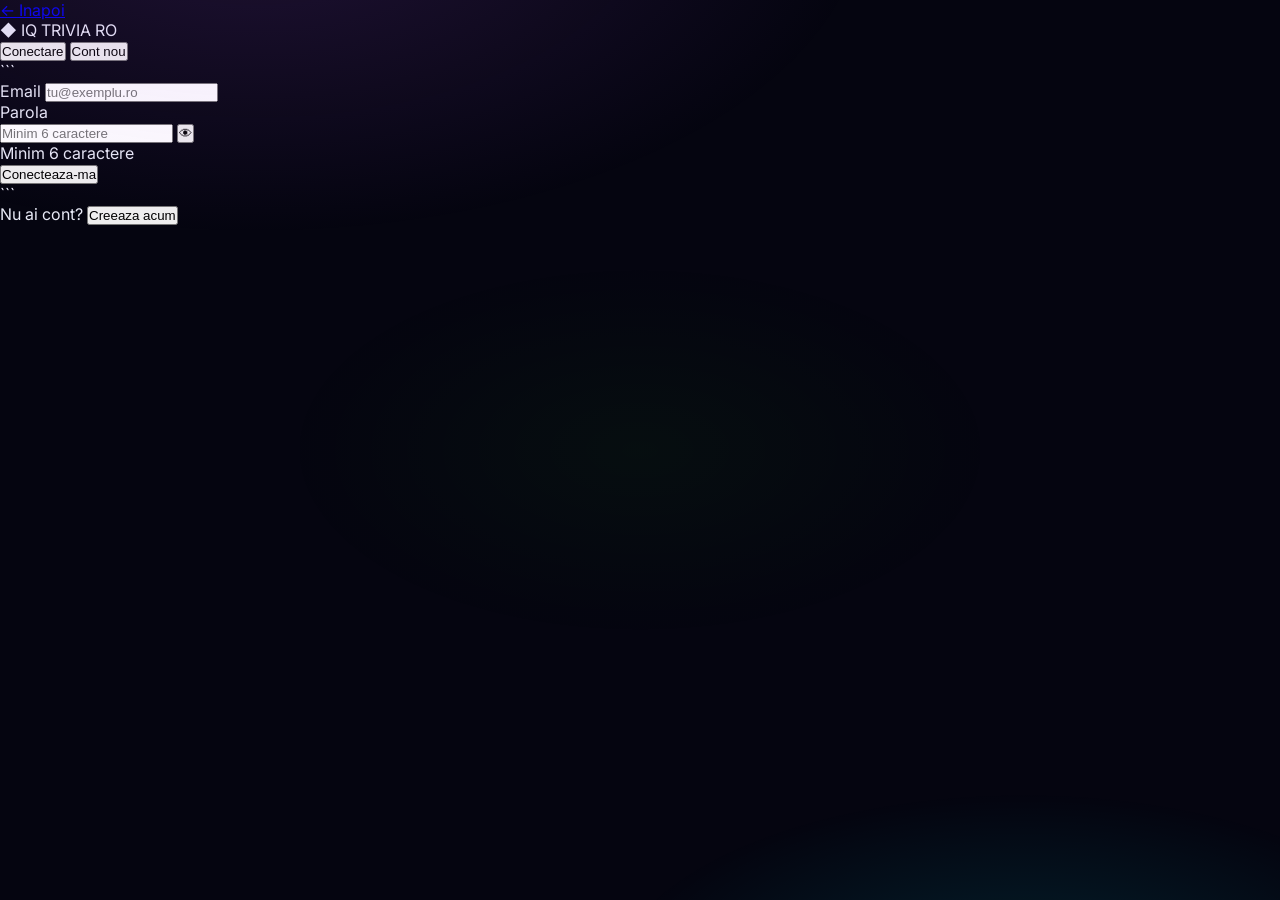
<file: auth.html>
<!DOCTYPE html>

<html lang="ro">
<head>
<meta charset="UTF-8">
<meta name="viewport" content="width=device-width, initial-scale=1, maximum-scale=1, user-scalable=no, viewport-fit=cover">
<meta name="theme-color" content="#0A0A10">
<title>Autentificare - IQ Trivia RO</title>
<link rel="preconnect" href="https://fonts.googleapis.com">
<link rel="preconnect" href="https://fonts.gstatic.com" crossorigin>
<link href="https://fonts.googleapis.com/css2?family=Playfair+Display:wght@800;900&family=Inter:wght@400;500;600;700&display=swap" rel="stylesheet">
<link rel="stylesheet" href="style.css">
</head>
<body>
<main class="auth-page">
  <div class="bg-grid" aria-hidden="true"></div>
  <div class="bg-orb bg-orb-1" aria-hidden="true"></div>
  <div class="bg-orb bg-orb-2" aria-hidden="true"></div>

  <header class="auth-header">
    <a href="index.html" class="back-link" aria-label="Inapoi la pagina principala">
      <span class="back-arrow">&larr;</span>
      <span>Inapoi</span>
    </a>
    <div class="auth-brand">
      <span class="crown-mini" aria-hidden="true">&#9670;</span>
      <span class="brand-mini">IQ TRIVIA <span class="accent">RO</span></span>
    </div>
  </header>

  <section class="auth-card">
    <div class="auth-tabs" role="tablist">
      <button class="tab active" id="tabLogin" role="tab" aria-selected="true" data-tab="login" type="button">
        Conectare
      </button>
      <button class="tab" id="tabRegister" role="tab" aria-selected="false" data-tab="register" type="button">
        Cont nou
      </button>
      <span class="tab-indicator" aria-hidden="true"></span>
    </div>

```
<form class="auth-form" id="authForm" novalidate>
  <div class="field">
    <label for="email">Email</label>
    <input type="email" id="email" name="email" autocomplete="email"
           inputmode="email" placeholder="tu@exemplu.ro" required>
  </div>

  <div class="field">
    <label for="password">Parola</label>
    <div class="input-wrap">
      <input type="password" id="password" name="password"
             autocomplete="current-password" placeholder="Minim 6 caractere"
             minlength="6" required>
      <button type="button" class="toggle-pass" id="togglePass"
              aria-label="Arata parola">&#128065;</button>
    </div>
    <p class="hint" id="passHint">Minim 6 caractere</p>
  </div>

  <button type="submit" class="btn-primary btn-submit" id="btnSubmit">
    <span class="btn-text">Conecteaza-ma</span>
    <span class="btn-loader" aria-hidden="true"></span>
  </button>

  <div class="form-msg" id="formMsg" role="status" aria-live="polite"></div>
</form>
```

  </section>

  <footer class="auth-foot">
    <p id="switchText">Nu ai cont? <button type="button" class="link-switch" id="switchBtn">Creeaza acum</button></p>
  </footer>
</main>

<script type="module" src="auth.js"></script>

</body>
</html>
</file>
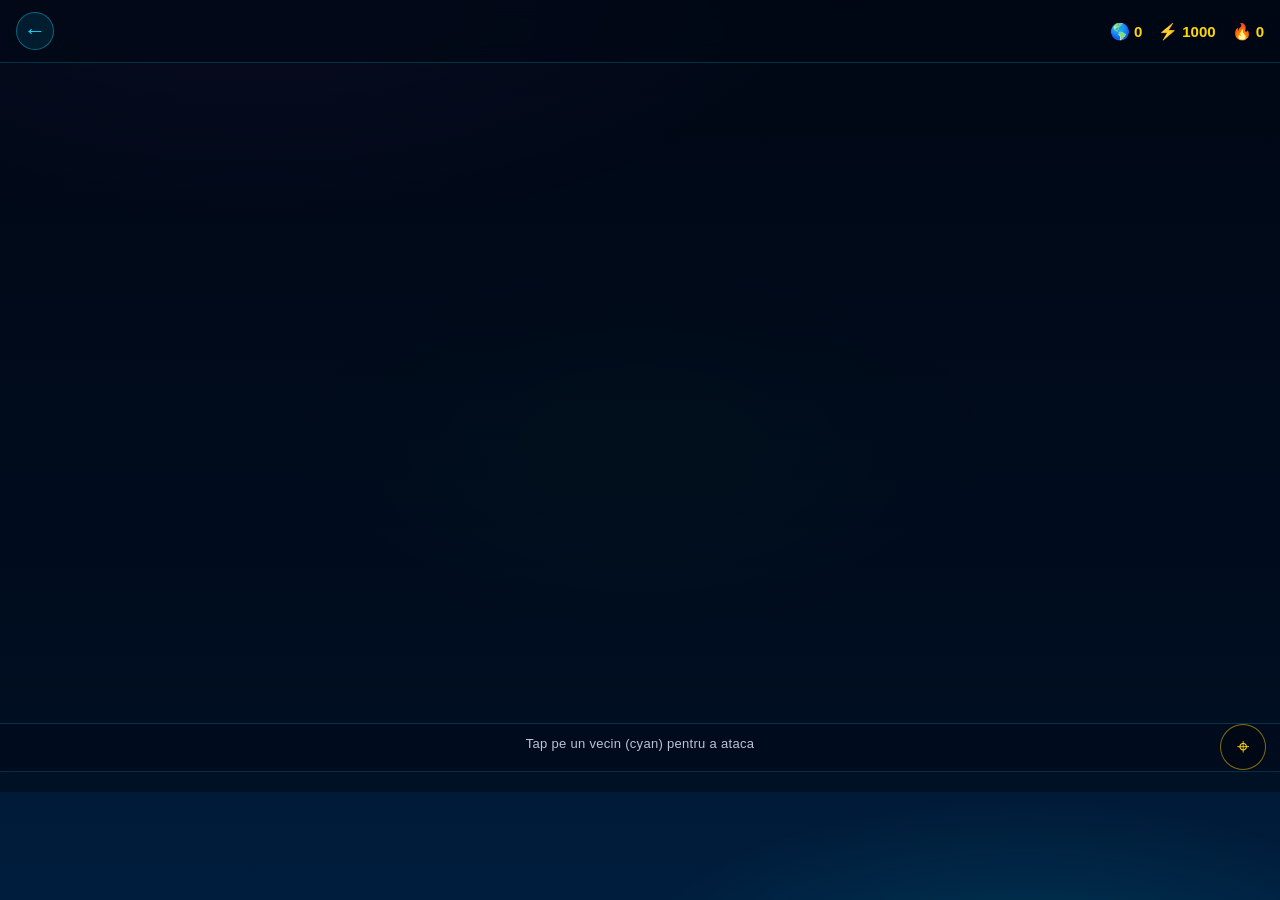
<file: game.html>
<!DOCTYPE html>

<html lang="ro">
<head>
<meta charset="UTF-8">
<meta name="viewport" content="width=device-width, initial-scale=1, maximum-scale=1, user-scalable=no, viewport-fit=cover">
<meta name="theme-color" content="#0A0A10">
<title>Joc - IQ Trivia RO</title>
<link rel="preconnect" href="https://fonts.googleapis.com">
<link rel="preconnect" href="https://fonts.gstatic.com" crossorigin>
<link href="https://fonts.googleapis.com/css2?family=Playfair+Display:wght@800;900&family=Inter:wght@400;500;600;700&display=swap" rel="stylesheet">
<link rel="stylesheet" href="style.css">
<link rel="stylesheet" href="map.css">
<link rel="stylesheet" href="game.css">
</head>
<body class="game-page">

<header class="game-header">
  <button class="header-btn" id="back-btn" type="button" aria-label="Inapoi la moduri">
    <span aria-hidden="true">&larr;</span>
  </button>

  <div class="header-stats">
    <div class="stat" aria-label="Tari cucerite">
      <span class="stat-icon" aria-hidden="true">&#127758;</span>
      <span id="stat-conquered">0</span>
    </div>
    <div class="stat" aria-label="ELO rating">
      <span class="stat-icon" aria-hidden="true">&#9889;</span>
      <span id="stat-elo">1000</span>
    </div>
    <div class="stat" aria-label="Streak">
      <span class="stat-icon" aria-hidden="true">&#128293;</span>
      <span id="stat-streak">0</span>
    </div>
  </div>
</header>

<main id="map-container" class="map-wrap" aria-label="Harta Europei"></main>

<button class="zoom-reset-btn" id="reset-btn" type="button" aria-label="Reset zoom">⌖</button>

<div class="info-panel" id="info-panel">Tap pe un vecin (cyan) pentru a ataca</div>

<aside class="islands-panel" id="islands-panel" aria-label="Insule"></aside>

<!-- ===== ECRAN INTREBARE ===== -->

<section class="question-screen hidden" id="question-screen" aria-modal="true" role="dialog">
  <header class="q-header">
    <button class="header-btn" id="q-close-btn" type="button" aria-label="Renunta">
      <span aria-hidden="true">&times;</span>
    </button>

```
<div class="q-progress">
  <span id="q-current">1</span>
  <span>/3</span>
  <span class="q-target" id="q-target">--</span>
</div>

<div class="q-timer-wrap">
  <svg class="q-timer-ring" viewBox="0 0 36 36" aria-hidden="true">
    <circle class="q-timer-bg" cx="18" cy="18" r="15.9155"/>
    <circle class="q-timer-fg" id="q-timer-fg" cx="18" cy="18" r="15.9155"
            stroke-dasharray="100, 100" stroke-dashoffset="0"/>
  </svg>
  <span class="q-timer-text" id="q-timer-text">45</span>
</div>
```

  </header>

  <div class="q-body">
    <p class="q-category" id="q-category">General</p>
    <h2 class="q-question" id="q-question">Se incarca...</h2>

```
<div class="q-options">
  <button class="q-option" id="q-opt-a" type="button">
    <span class="q-letter">A</span>
    <span class="q-text" id="q-text-a">--</span>
  </button>
  <button class="q-option" id="q-opt-b" type="button">
    <span class="q-letter">B</span>
    <span class="q-text" id="q-text-b">--</span>
  </button>
  <button class="q-option" id="q-opt-c" type="button">
    <span class="q-letter">C</span>
    <span class="q-text" id="q-text-c">--</span>
  </button>
</div>

<div class="q-feedback hidden" id="q-feedback">
  <span class="q-feedback-icon" id="q-feedback-icon"></span>
  <span class="q-feedback-text" id="q-feedback-text"></span>
</div>

<div class="q-score-bar" aria-label="Scor intrebari curente">
  <span class="q-score-dot" id="q-dot-1"></span>
  <span class="q-score-dot" id="q-dot-2"></span>
  <span class="q-score-dot" id="q-dot-3"></span>
</div>
```

  </div>
</section>

<!-- ===== VICTORIE ===== -->

<section class="overlay-screen hidden" id="victory-screen" aria-modal="true" role="dialog">
  <div class="overlay-card overlay-card--victory">
    <div class="overlay-icon" aria-hidden="true">&#127881;</div>
    <h2 class="overlay-title">Victorie!</h2>
    <p class="overlay-subtitle" id="victory-country">--</p>
    <p class="overlay-detail" id="victory-elo">+50 ELO</p>
    <button class="overlay-btn" id="victory-continue" type="button">Continua cucerirea</button>
  </div>
</section>

<!-- ===== INFRANGERE ===== -->

<section class="overlay-screen hidden" id="defeat-screen" aria-modal="true" role="dialog">
  <div class="overlay-card overlay-card--defeat">
    <div class="overlay-icon" aria-hidden="true">&#128557;</div>
    <h2 class="overlay-title">Infrangere</h2>
    <p class="overlay-detail" id="defeat-message">--</p>
    <button class="overlay-btn" id="defeat-retreat" type="button">Retragere</button>
  </div>
</section>

<!-- ===== TRIUMF FINAL ===== -->

<section class="overlay-screen hidden" id="all-conquered-screen" aria-modal="true" role="dialog">
  <div class="overlay-card overlay-card--triumph">
    <div class="overlay-icon" aria-hidden="true">&#128081;</div>
    <h2 class="overlay-title">Europa cucerita!</h2>
    <p class="overlay-detail" id="triumph-elo">--</p>
    <button class="overlay-btn" id="triumph-leaderboard" type="button">Vezi clasament</button>
  </div>
</section>

<script type="module" src="game-logic.js"></script>

</body>
</html>
</file>
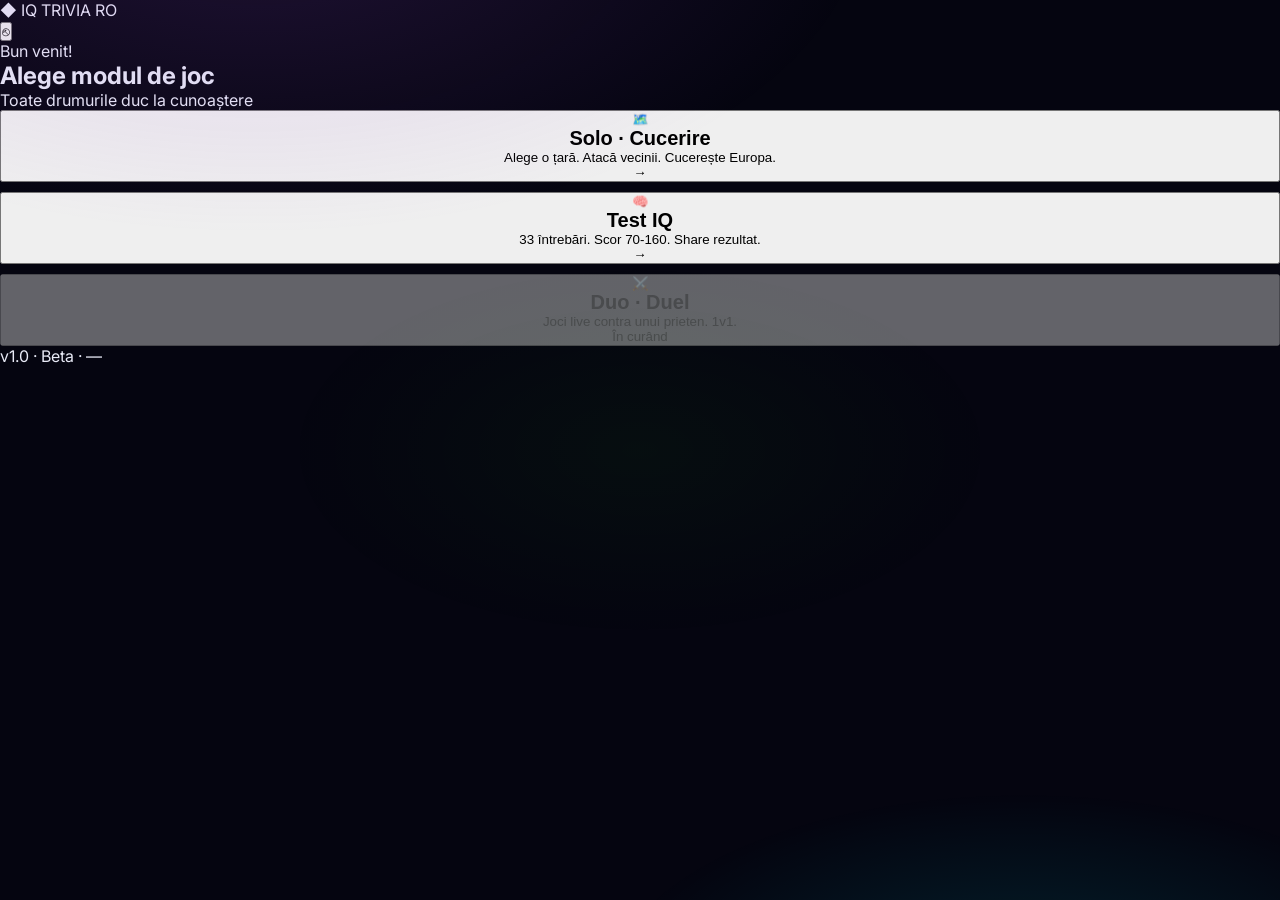
<file: modes.html>
<!DOCTYPE html>
<html lang="ro">
<head>
<meta charset="UTF-8">
<meta name="viewport" content="width=device-width, initial-scale=1, maximum-scale=1, user-scalable=no, viewport-fit=cover">
<meta name="theme-color" content="#0A0A10">
<title>Alege modul · IQ Trivia RO</title>
<link rel="preconnect" href="https://fonts.googleapis.com">
<link rel="preconnect" href="https://fonts.gstatic.com" crossorigin>
<link href="https://fonts.googleapis.com/css2?family=Playfair+Display:wght@800;900&family=Inter:wght@400;500;600;700&display=swap" rel="stylesheet">
<link rel="stylesheet" href="style.css">
</head>
<body>
<main class="modes-page">
  <div class="bg-grid" aria-hidden="true"></div>
  <div class="bg-orb bg-orb-1" aria-hidden="true"></div>
  <div class="bg-orb bg-orb-2" aria-hidden="true"></div>

  <header class="modes-header">
    <div class="auth-brand">
      <span class="crown-mini" aria-hidden="true">◆</span>
      <span class="brand-mini">IQ TRIVIA <span class="accent">RO</span></span>
    </div>
    <button class="icon-btn" id="btnLogout" type="button" aria-label="Ieșire">
      <span aria-hidden="true">⎋</span>
    </button>
  </header>

  <section class="modes-hero">
    <p class="user-hello" id="userHello">Bun venit!</p>
    <h1 class="modes-title">Alege modul de joc</h1>
    <p class="modes-sub">Toate drumurile duc la cunoaștere</p>
  </section>

  <section class="modes-grid">
    <button class="mode-card mode-solo" data-mode="solo" type="button">
      <div class="mode-icon">🗺️</div>
      <div class="mode-info">
        <h2>Solo · Cucerire</h2>
        <p>Alege o țară. Atacă vecinii. Cucerește Europa.</p>
      </div>
      <span class="mode-arrow">→</span>
    </button>

    <button class="mode-card mode-iq" data-mode="iq" type="button">
      <div class="mode-icon">🧠</div>
      <div class="mode-info">
        <h2>Test IQ</h2>
        <p>33 întrebări. Scor 70-160. Share rezultat.</p>
      </div>
      <span class="mode-arrow">→</span>
    </button>

    <button class="mode-card mode-duo is-soon" data-mode="duo" type="button" disabled>
      <div class="mode-icon">⚔️</div>
      <div class="mode-info">
        <h2>Duo · Duel</h2>
        <p>Joci live contra unui prieten. 1v1.</p>
      </div>
      <span class="mode-badge">În curând</span>
    </button>
  </section>

  <footer class="modes-foot">v1.0 · Beta · <span id="userEmail">—</span></footer>
</main>

<script type="module" src="modes.js"></script>
</body>
</html>
</file>
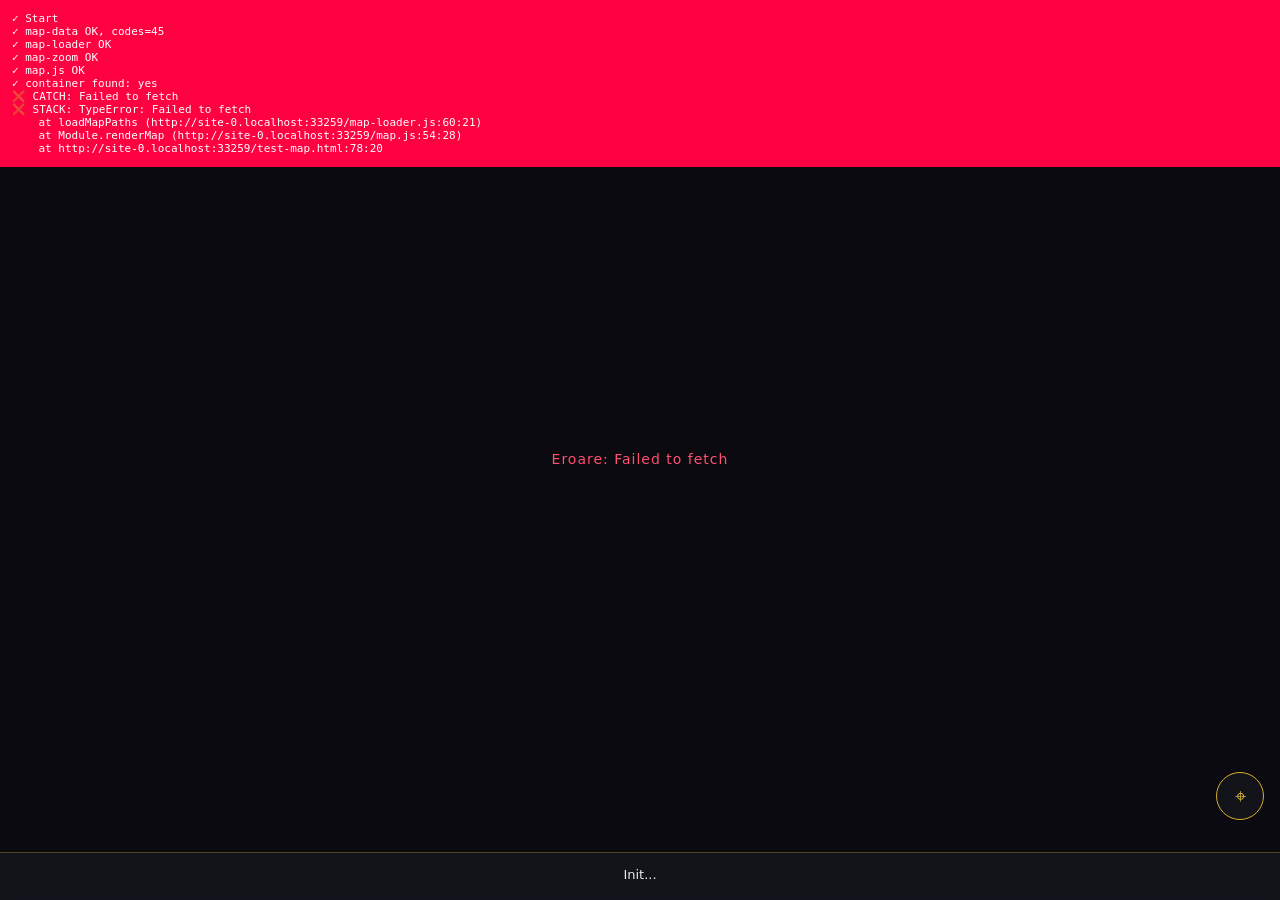
<file: test-map.html>
<!DOCTYPE html>
<html lang="ro">
<head>
  <meta charset="UTF-8">
  <meta name="viewport" content="width=device-width, initial-scale=1.0, viewport-fit=cover, user-scalable=no">
  <title>Test Hartă DEBUG 2</title>
  <link rel="stylesheet" href="map.css">
  <style>
    #dbg {
      position: fixed; top: 0; left: 0; right: 0;
      background: #ff0040; color: white; padding: 12px;
      font-family: monospace; font-size: 11px;
      z-index: 9999; max-height: 60vh; overflow-y: auto;
      white-space: pre-wrap; word-break: break-all;
      display: none;
    }
    #dbg.show { display: block; }
  </style>
</head>
<body class="test-page">
  
  <div id="dbg"></div>
  
  <header class="test-header">
    <h1>Test Hartă DEBUG 2</h1>
    <div class="legend">
      <span class="dot dot--idle"></span> liber
      <span class="dot dot--neighbor"></span> vecin
      <span class="dot dot--base"></span> bază
      <span class="dot dot--conquered"></span> cucerit
    </div>
  </header>
  
  <main id="map-container" class="map-wrap"></main>
  
  <button id="reset-btn" class="zoom-reset-btn">⌖</button>
  
  <div id="info-panel" class="info-panel">Init...</div>
  
  <script>
    const dbg = document.getElementById('dbg');
    function err(m) {
      dbg.classList.add('show');
      dbg.textContent += '❌ ' + m + '\n';
    }
    function ok(m) {
      dbg.classList.add('show');
      dbg.textContent += '✓ ' + m + '\n';
    }
    window.addEventListener('error', e => err('ERR: ' + e.message + ' @' + e.filename + ':' + e.lineno));
    window.addEventListener('unhandledrejection', e => err('PROMISE: ' + (e.reason?.message || e.reason)));
  </script>
  
  <script type="module">
    const dbg = document.getElementById('dbg');
    function ok(m) { dbg.classList.add('show'); dbg.textContent += '✓ ' + m + '\n'; }
    function err(m) { dbg.classList.add('show'); dbg.textContent += '❌ ' + m + '\n'; }
    
    try {
      ok('Start');
      const dataMod = await import('./map-data.js');
      ok('map-data OK, codes=' + dataMod.COUNTRY_CODES.length);
      
      const loaderMod = await import('./map-loader.js');
      ok('map-loader OK');
      
      const zoomMod = await import('./map-zoom.js');
      ok('map-zoom OK');
      
      const mapMod = await import('./map.js');
      ok('map.js OK');
      
      const container = document.getElementById('map-container');
      ok('container found: ' + (container ? 'yes' : 'NO'));
      
      const info = document.getElementById('info-panel');
      
      await mapMod.renderMap(container, (code, state) => {
        info.textContent = `${dataMod.getCountryName(code)} (${code}) — ${state}`;
        if (state === mapMod.COUNTRY_STATES.NEIGHBOR) mapMod.markConquered(code);
      });
      ok('renderMap done');
      
      const svg = container.querySelector('svg');
      ok('SVG in DOM: ' + (svg ? 'yes' : 'NO'));
      if (svg) {
        ok('SVG paths count: ' + svg.querySelectorAll('path').length);
        ok('SVG size: ' + svg.clientWidth + 'x' + svg.clientHeight);
      }
      
      mapMod.setBase('RO');
      ok('setBase RO done');
      
      document.getElementById('reset-btn').addEventListener('click', () => {
        mapMod.resetView();
        setTimeout(() => mapMod.setBase('RO'), 100);
      });
      
      setTimeout(() => dbg.classList.remove('show'), 4000);
    } catch (e) {
      err('CATCH: ' + e.message);
      err('STACK: ' + (e.stack || 'none').substring(0, 500));
    }
  </script>
  
</body>
</html>
</file>
<file: style.css>
/* ============================================================
   TRIVIA-IQ v2.0 — TECH-NOIR GLASSMORPHISM
   Mobile-First 9:16
   ============================================================ */

/* ── TOKENS ──────────────────────────────────────────────── */
:root {
  --c-bg:       #050510;
  --c-surface:  rgba(255,255,255,0.04);
  --c-glass:    rgba(255,255,255,0.07);
  --c-border:   rgba(255,255,255,0.10);
  --c-neon:     #00f5ff;
  --c-neon2:    #9d4edd;
  --c-neon3:    #39ff14;
  --c-danger:   #ff0055;
  --c-warn:     #ff9800;
  --c-text:     #e8eaf6;
  --c-muted:    rgba(232,234,246,0.45);
  --r-card:     20px;
  --r-btn:      14px;
  --blur:       blur(18px);
  --shadow:     0 8px 32px rgba(0,245,255,0.08);
  --glow:       0 0 20px rgba(0,245,255,0.25);
  --font:       'Inter', -apple-system, sans-serif;
}

/* ── RESET ───────────────────────────────────────────────── */
*, *::before, *::after { box-sizing: border-box; margin: 0; padding: 0; }

html, body {
  height: 100%; width: 100%;
  overflow: hidden;
  font-family: var(--font);
  background: var(--c-bg);
  color: var(--c-text);
  -webkit-tap-highlight-color: transparent;
}

/* ── BACKGROUND GRADIENT ─────────────────────────────────── */
body::before {
  content: '';
  position: fixed; inset: 0; z-index: 0;
  background:
    radial-gradient(ellipse 80% 60% at 20% -10%, rgba(157,78,221,0.18) 0%, transparent 60%),
    radial-gradient(ellipse 60% 40% at 80% 110%, rgba(0,245,255,0.12) 0%, transparent 55%),
    radial-gradient(ellipse 40% 30% at 50% 50%, rgba(57,255,20,0.04) 0%, transparent 70%);
  pointer-events: none;
}

/* ── SCREENS ─────────────────────────────────────────────── */
.screen {
  position: fixed; inset: 0; z-index: 1;
  display: flex; flex-direction: column;
  overflow-y: auto; overflow-x: hidden;
  padding: env(safe-area-inset-top,16px) 16px env(safe-area-inset-bottom,16px);
  opacity: 0; transform: translateY(12px);
  transition: opacity .28s ease, transform .28s ease;
  pointer-events: none;
}
.screen--hidden { display: none !important; }
.screen--active { opacity: 1; transform: translateY(0); pointer-events: all; }

/* ── GLASS CARD ──────────────────────────────────────────── */
.card {
  background: var(--c-glass);
  border: 1px solid var(--c-border);
  border-radius: var(--r-card);
  backdrop-filter: var(--blur);
  -webkit-backdrop-filter: var(--blur);
  padding: 20px;
  box-shadow: var(--shadow);
}

/* ── BUTTONS ─────────────────────────────────────────────── */
.btn {
  display: flex; align-items: center; justify-content: center; gap: 8px;
  width: 100%; padding: 16px;
  border: none; border-radius: var(--r-btn);
  font-size: 15px; font-weight: 700; letter-spacing: .5px;
  cursor: pointer; user-select: none;
  transition: transform .12s, box-shadow .12s, opacity .12s;
  -webkit-font-smoothing: antialiased;
}
.btn:active { transform: scale(0.96); }
.btn:disabled { opacity: .4; pointer-events: none; }

.btn--primary {
  background: linear-gradient(135deg, var(--c-neon2), var(--c-neon));
  color: #0a0a1a; box-shadow: 0 4px 20px rgba(0,245,255,0.30);
}
.btn--secondary {
  background: var(--c-glass); border: 1px solid var(--c-border); color: var(--c-text);
}
.btn--danger {
  background: linear-gradient(135deg, #ff0055, #9d4edd); color: #fff;
}
.btn--ghost {
  background: transparent; color: var(--c-muted); font-size: 13px;
}

/* ── INPUTS ──────────────────────────────────────────────── */
.input {
  width: 100%; padding: 14px 16px;
  background: rgba(255,255,255,0.05);
  border: 1px solid var(--c-border);
  border-radius: 12px;
  color: var(--c-text); font-size: 15px; font-family: var(--font);
  outline: none; transition: border-color .2s;
}
.input:focus { border-color: var(--c-neon); }
.input::placeholder { color: var(--c-muted); }

/* ── AUTH SCREEN ─────────────────────────────────────────── */
#screen-auth {
  justify-content: center;
  gap: 12px;
}
.auth-logo {
  text-align: center; margin-bottom: 8px;
}
.auth-logo h1 {
  font-size: 36px; font-weight: 900; letter-spacing: -1px;
  background: linear-gradient(135deg, var(--c-neon), var(--c-neon2));
  -webkit-background-clip: text; -webkit-text-fill-color: transparent;
}
.auth-logo p { color: var(--c-muted); font-size: 13px; margin-top: 4px; }
.auth-divider {
  text-align: center; color: var(--c-muted); font-size: 12px;
  margin: 4px 0; position: relative;
}

/* ── HOME SCREEN ─────────────────────────────────────────── */
#screen-home { gap: 14px; padding-top: 24px; }

.home-header {
  display: flex; align-items: center; gap: 14px;
}
.home-avatar {
  width: 52px; height: 52px; border-radius: 50%;
  display: flex; align-items: center; justify-content: center;
  font-size: 22px; font-weight: 900; color: #0a0a1a;
  flex-shrink: 0;
}
.home-info h2 { font-size: 18px; font-weight: 800; }
.home-info p  { font-size: 13px; color: var(--c-muted); margin-top: 2px; }

.rating-block {
  text-align: center; padding: 16px 20px;
}
.rating-num {
  font-size: 56px; font-weight: 900; line-height: 1;
  background: linear-gradient(135deg, var(--c-neon), var(--c-neon2));
  -webkit-background-clip: text; -webkit-text-fill-color: transparent;
  filter: drop-shadow(0 0 12px rgba(0,245,255,0.4));
}
.rating-label { font-size: 12px; color: var(--c-muted); margin-top: 4px; }
.level-bar-wrap { margin-top: 12px; position: relative; }
.level-bar-track {
  height: 6px; border-radius: 3px;
  background: rgba(255,255,255,0.08);
  overflow: hidden;
}
.level-bar-fill {
  height: 100%; border-radius: 3px;
  background: linear-gradient(90deg, var(--c-neon2), var(--c-neon));
  transition: width .6s cubic-bezier(.34,1.56,.64,1);
  box-shadow: 0 0 8px rgba(0,245,255,0.5);
}
.level-labels {
  display: flex; justify-content: space-between;
  font-size: 11px; color: var(--c-muted); margin-top: 4px;
}

.stats-row {
  display: grid; grid-template-columns: 1fr 1fr;
  gap: 10px;
}
.stat-box {
  background: var(--c-surface);
  border: 1px solid var(--c-border);
  border-radius: 14px; padding: 14px 12px;
  text-align: center;
}
.stat-box .stat-val { font-size: 28px; font-weight: 900; color: var(--c-neon); }
.stat-box .stat-label { font-size: 11px; color: var(--c-muted); margin-top: 2px; }

.modes-grid { display: flex; flex-direction: column; gap: 10px; }

.mode-btn {
  display: flex; align-items: center; gap: 14px;
  padding: 18px 20px;
  background: var(--c-glass);
  border: 1px solid var(--c-border);
  border-radius: 18px;
  backdrop-filter: var(--blur); -webkit-backdrop-filter: var(--blur);
  cursor: pointer; transition: transform .12s, border-color .2s;
  width: 100%; text-align: left; color: var(--c-text);
}
.mode-btn:active { transform: scale(0.97); }
.mode-btn--solo:hover, .mode-btn--solo:focus { border-color: var(--c-neon); box-shadow: var(--glow); }
.mode-btn--iq:hover, .mode-btn--iq:focus { border-color: var(--c-neon2); box-shadow: 0 0 20px rgba(157,78,221,0.3); }
.mode-btn__icon { font-size: 32px; flex-shrink: 0; }
.mode-btn__label { font-size: 16px; font-weight: 800; }
.mode-btn__sub { font-size: 12px; color: var(--c-muted); margin-top: 2px; }
.mode-btn__arrow { margin-left: auto; color: var(--c-muted); font-size: 18px; }

/* ── GAME HUD ────────────────────────────────────────────── */
.game-hud {
  display: flex; align-items: center; justify-content: space-between;
  padding: 10px 0; gap: 8px;
}
.hud-rating {
  font-size: 22px; font-weight: 900;
  background: linear-gradient(135deg, var(--c-neon), var(--c-neon2));
  -webkit-background-clip: text; -webkit-text-fill-color: transparent;
}
.hud-level { font-size: 12px; color: var(--c-muted); }
.hud-streak {
  display: flex; flex-direction: column; align-items: center;
  font-size: 11px; color: var(--c-muted);
}
.hud-streak span { font-size: 18px; font-weight: 900; color: var(--c-warn); }
.hud-combo {
  font-size: 12px; font-weight: 800; color: var(--c-neon3);
  min-width: 30px; text-align: center;
}

/* ── TIMER ───────────────────────────────────────────────── */
.timer-wrap { position: relative; display: flex; justify-content: center; margin: 8px 0; }
.timer {
  width: 64px; height: 64px; border-radius: 50%;
  display: flex; align-items: center; justify-content: center;
  font-size: 22px; font-weight: 900;
  background: conic-gradient(var(--c-neon) var(--pct, 100%), rgba(255,255,255,0.08) 0);
  position: relative; transition: color .3s;
  --pct: 100%;
}
.timer::after {
  content: ''; position: absolute; inset: 6px;
  border-radius: 50%; background: var(--c-bg);
}
.timer span { position: relative; z-index: 1; }
.timer--warn  { color: var(--c-warn); }
.timer--danger { color: var(--c-danger); animation: pulse .5s infinite alternate; }
@keyframes pulse { from { transform: scale(1); } to { transform: scale(1.08); } }

/* ── QUESTION CARD ───────────────────────────────────────── */
.question-card {
  background: var(--c-glass);
  border: 1px solid var(--c-border);
  border-radius: var(--r-card);
  backdrop-filter: var(--blur); -webkit-backdrop-filter: var(--blur);
  padding: 22px; min-height: 120px;
  display: flex; align-items: center; justify-content: center;
  text-align: center;
  font-size: 17px; font-weight: 600; line-height: 1.55;
  position: relative;
}
.q-diff-badge {
  position: absolute; top: 10px; right: 12px;
  font-size: 10px; color: var(--c-muted);
  background: rgba(255,255,255,0.05);
  padding: 2px 8px; border-radius: 99px;
}

/* ── OPTIONS ─────────────────────────────────────────────── */
.options { display: flex; flex-direction: column; gap: 10px; }

.option-btn {
  display: flex; align-items: center; gap: 12px;
  padding: 16px 18px;
  background: var(--c-surface);
  border: 1.5px solid var(--c-border);
  border-radius: 16px;
  color: var(--c-text); font-size: 15px; font-weight: 600;
  text-align: left; cursor: pointer; width: 100%;
  transition: transform .1s, border-color .18s, background .18s;
}
.option-btn:active:not(:disabled) { transform: scale(0.975); }
.option-btn:hover:not(:disabled) { border-color: var(--c-neon); background: rgba(0,245,255,0.06); }
.opt-letter {
  width: 28px; height: 28px; border-radius: 8px;
  background: rgba(255,255,255,0.08);
  display: flex; align-items: center; justify-content: center;
  font-size: 12px; font-weight: 900; flex-shrink: 0;
}
.option-btn--correct {
  border-color: var(--c-neon3) !important;
  background: rgba(57,255,20,0.10) !important;
  animation: correctPop .3s ease;
}
.option-btn--correct .opt-letter { background: var(--c-neon3); color: #0a0a1a; }
.option-btn--wrong {
  border-color: var(--c-danger) !important;
  background: rgba(255,0,85,0.10) !important;
  animation: wrongShake .3s ease;
}
.option-btn--wrong .opt-letter { background: var(--c-danger); color: #fff; }
@keyframes correctPop { 0%{transform:scale(1)} 40%{transform:scale(1.03)} 100%{transform:scale(1)} }
@keyframes wrongShake { 0%{transform:translateX(0)} 25%{transform:translateX(-6px)} 75%{transform:translateX(6px)} 100%{transform:translateX(0)} }

/* ── DELTA POPUP ────────────────────────────────────────── */
.delta-popup {
  position: fixed; top: 40%; left: 50%; transform: translate(-50%,-50%) scale(.6);
  font-size: 32px; font-weight: 900; pointer-events: none; z-index: 99;
  opacity: 0; transition: all .35s cubic-bezier(.34,1.56,.64,1);
}
.delta-popup--visible { opacity: 1; transform: translate(-50%,-80%) scale(1); }
.delta-popup--up   { color: var(--c-neon3); text-shadow: 0 0 20px var(--c-neon3); }
.delta-popup--down { color: var(--c-danger); text-shadow: 0 0 20px var(--c-danger); }

/* ── SHAKE ───────────────────────────────────────────────── */
.shake { animation: shake .4s ease; }
@keyframes shake {
  0%,100%{transform:translateX(0)}
  20%{transform:translateX(-8px)}
  40%{transform:translateX(8px)}
  60%{transform:translateX(-5px)}
  80%{transform:translateX(5px)}
}

/* ── CONFETTI ────────────────────────────────────────────── */
.confetti-particle {
  position: fixed; width: 6px; height: 6px;
  border-radius: 2px; pointer-events: none; z-index: 999;
  top: 40%; animation: confettiFall .9s ease-in forwards;
}
@keyframes confettiFall {
  0%   { opacity:1; transform: translateY(0) rotate(0deg); }
  100% { opacity:0; transform: translateY(140px) rotate(720deg); }
}

/* ── RESULT SCREEN ───────────────────────────────────────── */
.result-center { text-align: center; }
.result-rating {
  font-size: 72px; font-weight: 900; line-height: 1;
  background: linear-gradient(135deg, var(--c-neon), var(--c-neon2));
  -webkit-background-clip: text; -webkit-text-fill-color: transparent;
  filter: drop-shadow(0 0 20px rgba(0,245,255,0.5));
}
.result-label { font-size: 13px; color: var(--c-muted); margin-top: 6px; }
.result-stats { display: flex; gap: 10px; margin: 20px 0; }
.result-stat { flex: 1; text-align: center; }
.result-stat .val { font-size: 26px; font-weight: 900; color: var(--c-neon); }
.result-stat .lbl { font-size: 11px; color: var(--c-muted); margin-top: 2px; }

/* ── IQ SCREEN ───────────────────────────────────────────── */
.iq-progress-wrap { margin: 6px 0; }
.iq-progress-track {
  height: 3px; border-radius: 2px;
  background: rgba(255,255,255,0.08); overflow: hidden;
}
.iq-progress-fill {
  height: 100%; border-radius: 2px;
  background: linear-gradient(90deg, var(--c-neon2), var(--c-neon));
  transition: width .4s ease;
}
.iq-counter { font-size: 12px; color: var(--c-muted); text-align: right; margin-top: 4px; }
.iq-type-badge {
  display: inline-flex; align-items: center;
  background: rgba(157,78,221,0.15); border: 1px solid rgba(157,78,221,0.3);
  border-radius: 99px; padding: 3px 12px; font-size: 12px; color: var(--c-neon2);
  margin-bottom: 10px;
}
.iq-img-wrap { min-height: 80px; display: flex; align-items: center; justify-content: center; }

/* ── IQ RESULT ───────────────────────────────────────────── */
.iq-score-big {
  font-size: 96px; font-weight: 900; line-height: 1;
  background: linear-gradient(135deg, var(--c-neon2), var(--c-neon));
  -webkit-background-clip: text; -webkit-text-fill-color: transparent;
  filter: drop-shadow(0 0 24px rgba(157,78,221,0.5));
}
.iq-label { font-size: 20px; font-weight: 700; color: var(--c-neon); margin-top: 6px; }

.breakdown-row {
  display: flex; align-items: center; gap: 10px;
  font-size: 13px; margin-bottom: 8px;
}
.breakdown-row > span:first-child { width: 90px; color: var(--c-muted); }
.breakdown-row > span:last-child  { width: 36px; text-align: right; color: var(--c-text); font-weight: 700; }
.breakdown-bar {
  flex: 1; height: 6px; border-radius: 3px;
  background: rgba(255,255,255,0.08); overflow: hidden;
}
.breakdown-bar div {
  height: 100%; border-radius: 3px;
  background: linear-gradient(90deg, var(--c-neon2), var(--c-neon));
  transition: width .8s ease;
}

/* ── LEADERBOARD ─────────────────────────────────────────── */
.lb-row {
  display: flex; align-items: center; gap: 10px;
  padding: 12px 14px;
  border-bottom: 1px solid var(--c-border);
  font-size: 14px;
}
.lb-row--me { background: rgba(0,245,255,0.06); border-radius: 10px; border-color: var(--c-neon); }
.lb-rank  { width: 28px; font-weight: 700; }
.lb-avatar {
  width: 32px; height: 32px; border-radius: 50%;
  display: flex; align-items: center; justify-content: center;
  font-weight: 900; font-size: 14px; color: #0a0a1a;
  flex-shrink: 0;
}
.lb-name  { flex: 1; font-weight: 600; }
.lb-level { font-size: 16px; }
.lb-rating { font-weight: 900; color: var(--c-neon); min-width: 50px; text-align: right; }

/* ── TOAST ───────────────────────────────────────────────── */
#toast-container {
  position: fixed; top: env(safe-area-inset-top, 16px); left: 50%;
  transform: translateX(-50%); z-index: 9999;
  display: flex; flex-direction: column; gap: 8px;
  width: calc(100% - 32px); max-width: 360px; pointer-events: none;
}
.toast {
  padding: 12px 18px; border-radius: 12px;
  font-size: 14px; font-weight: 600;
  opacity: 0; transform: translateY(-8px);
  transition: all .25s ease;
  backdrop-filter: var(--blur); -webkit-backdrop-filter: var(--blur);
  border: 1px solid var(--c-border);
}
.toast--visible { opacity: 1; transform: translateY(0); }
.toast--success { background: rgba(57,255,20,0.15); border-color: var(--c-neon3); color: var(--c-neon3); }
.toast--error   { background: rgba(255,0,85,0.15);  border-color: var(--c-danger); color: var(--c-danger); }
.toast--info    { background: rgba(0,245,255,0.10);  border-color: var(--c-neon); color: var(--c-neon); }

/* ── PAGE TITLE ─────────────────────────────────────────── */
.page-title {
  font-size: 22px; font-weight: 900; letter-spacing: -.5px;
  padding: 8px 0 4px;
}
.page-subtitle { font-size: 13px; color: var(--c-muted); }

/* ── NAV BACK ────────────────────────────────────────────── */
.nav-back {
  display: flex; align-items: center; gap: 6px;
  color: var(--c-muted); font-size: 14px; font-weight: 600;
  background: none; border: none; cursor: pointer; padding: 4px 0;
}
.nav-back:active { opacity: .6; }

/* ── SCROLLBAR ───────────────────────────────────────────── */
::-webkit-scrollbar { width: 3px; }
::-webkit-scrollbar-track { background: transparent; }
::-webkit-scrollbar-thumb { background: rgba(0,245,255,0.2); border-radius: 2px; }

/* ── SECTION TITLE ───────────────────────────────────────── */
.section-title {
  font-size: 12px; font-weight: 800; letter-spacing: 1.5px;
  color: var(--c-muted); text-transform: uppercase; margin-bottom: 10px;
}
</file>
<file: map.css>
:root {
  --bg-deep: #0A0A10;
  --bg-mid: #14141C;
  --gold: #D4AF37;
  --silver: #C0C0C8;
  --cyan: #00F0FF;
  --red-hostile: #FF3050;
  --text: #E8E8F0;
}

* { box-sizing: border-box; margin: 0; padding: 0; }

body.test-page {
  background: var(--bg-deep);
  color: var(--text);
  font-family: -apple-system, system-ui, sans-serif;
  min-height: 100vh;
  display: flex;
  flex-direction: column;
}

.test-header {
  padding: 12px 16px;
  background: linear-gradient(180deg, var(--bg-mid), transparent);
  border-bottom: 1px solid rgba(212, 175, 55, 0.2);
}

.test-header h1 {
  font-size: 16px;
  color: var(--gold);
  letter-spacing: 2px;
  text-transform: uppercase;
  margin-bottom: 8px;
}

.legend {
  font-size: 11px;
  color: var(--silver);
  display: flex;
  flex-wrap: wrap;
  gap: 12px;
  align-items: center;
}

.dot {
  display: inline-block;
  width: 10px;
  height: 10px;
  border-radius: 50%;
  margin-right: 4px;
  vertical-align: middle;
}
.dot--idle      { background: #3a3a48; }
.dot--neighbor  { background: var(--cyan); }
.dot--base      { background: var(--gold); }
.dot--conquered { background: #4ade80; }

.map-wrap {
  flex: 1;
  display: flex;
  align-items: center;
  justify-content: center;
  padding: 8px;
  overflow: hidden;
  position: relative;
}

.europe-map {
  width: 100%;
  height: 100%;
  max-height: 75vh;
  display: block;
  touch-action: none;
}

.zoom-pan-group {
  transform-origin: 0 0;
}

.country {
  fill: #2a2a38;
  stroke: #14141c;
  stroke-width: 1.5;
  cursor: pointer;
  transition: fill 0.25s ease, stroke 0.25s ease;
}

.country--idle { fill: #2a2a38; }

.country--neighbor {
  fill: rgba(0, 240, 255, 0.18);
  stroke: var(--cyan);
  stroke-width: 2;
  filter: drop-shadow(0 0 4px rgba(0, 240, 255, 0.5));
  animation: pulse-neighbor 2s ease-in-out infinite;
}

.country--base {
  fill: rgba(212, 175, 55, 0.4);
  stroke: var(--gold);
  stroke-width: 2.5;
  filter: drop-shadow(0 0 8px rgba(212, 175, 55, 0.7));
}

.country--conquered {
  fill: rgba(74, 222, 128, 0.35);
  stroke: #4ade80;
  stroke-width: 2;
}

.country--hostile {
  fill: rgba(255, 48, 80, 0.3);
  stroke: var(--red-hostile);
  stroke-width: 2;
}

@keyframes pulse-neighbor {
  0%, 100% { opacity: 1; }
  50%      { opacity: 0.6; }
}

.country-label {
  fill: var(--silver);
  font-size: 14px;
  font-weight: 600;
  font-family: -apple-system, monospace;
  user-select: none;
}

@media (max-width: 480px) {
  .country-label {
    font-size: 12px;
  }
}

.info-panel {
  background: rgba(20, 20, 28, 0.9);
  backdrop-filter: blur(8px);
  -webkit-backdrop-filter: blur(8px);
  border-top: 1px solid rgba(212, 175, 55, 0.3);
  padding: 14px 16px;
  font-size: 13px;
  color: var(--text);
  text-align: center;
  min-height: 48px;
}

.map-loading,
.map-error {
  text-align: center;
  padding: 40px 20px;
  color: var(--silver);
  font-size: 14px;
  letter-spacing: 1px;
}

.map-error {
  color: #ff5070;
}

.zoom-reset-btn {
  position: fixed;
  bottom: 80px;
  right: 16px;
  background: rgba(20, 20, 28, 0.9);
  border: 1px solid var(--gold);
  color: var(--gold);
  width: 48px;
  height: 48px;
  border-radius: 50%;
  font-size: 20px;
  display: flex;
  align-items: center;
  justify-content: center;
  z-index: 10;
  backdrop-filter: blur(8px);
  -webkit-backdrop-filter: blur(8px);
  cursor: pointer;
}
</file>
<file: game.css>
/* ═══════════════════════════════════════════ */
/* IQ-TRIVIA-RO / GAME.CSS — Tech-Noir complet  */
/* Modul 9B-3 reconstrucție                    */
/* ═══════════════════════════════════════════ */

* {
  box-sizing: border-box;
  margin: 0;
  padding: 0;
}

body.game-page {
  font-family: -apple-system, BlinkMacSystemFont, 'SF Pro Display', 'Segoe UI', Roboto, sans-serif;
  background: linear-gradient(180deg, #000814 0%, #001D3D 100%);
  color: #E0E1DD;
  min-height: 100vh;
  overflow-x: hidden;
  -webkit-font-smoothing: antialiased;
  -webkit-tap-highlight-color: transparent;
}

.hidden {
  display: none !important;
}

/* ═══ HEADER ═══ */
.game-header {
  display: flex;
  align-items: center;
  justify-content: space-between;
  padding: 12px 16px;
  background: rgba(0, 8, 20, 0.85);
  backdrop-filter: blur(10px);
  -webkit-backdrop-filter: blur(10px);
  border-bottom: 1px solid rgba(0, 217, 255, 0.2);
  position: sticky;
  top: 0;
  z-index: 100;
}

.header-btn {
  background: rgba(0, 217, 255, 0.1);
  border: 1px solid rgba(0, 217, 255, 0.4);
  color: #00D9FF;
  font-size: 22px;
  width: 38px;
  height: 38px;
  border-radius: 50%;
  cursor: pointer;
  display: flex;
  align-items: center;
  justify-content: center;
  font-family: inherit;
  font-weight: 600;
  transition: all 0.2s;
}

.header-btn:active {
  transform: scale(0.92);
  background: rgba(0, 217, 255, 0.25);
}

.header-stats {
  display: flex;
  gap: 16px;
  font-size: 15px;
  font-weight: 600;
}

.stat {
  display: flex;
  align-items: center;
  gap: 4px;
  color: #FFD700;
}

.stat-icon {
  font-size: 16px;
}

/* ═══ MAP WRAP ═══ */
.map-wrap {
  width: 100%;
  height: calc(100vh - 240px);
  min-height: 380px;
  position: relative;
  overflow: hidden;
  background: rgba(0, 8, 20, 0.6);
}

.zoom-reset-btn {
  position: fixed;
  bottom: 130px;
  right: 14px;
  width: 46px;
  height: 46px;
  border-radius: 50%;
  background: rgba(0, 8, 20, 0.85);
  border: 1px solid rgba(255, 215, 0, 0.5);
  color: #FFD700;
  font-size: 22px;
  cursor: pointer;
  z-index: 50;
  display: flex;
  align-items: center;
  justify-content: center;
  backdrop-filter: blur(10px);
  -webkit-backdrop-filter: blur(10px);
  font-family: inherit;
}

.zoom-reset-btn:active {
  transform: scale(0.9);
}

/* ═══ INFO PANEL ═══ */
.info-panel {
  padding: 12px 16px;
  text-align: center;
  background: rgba(0, 8, 20, 0.7);
  border-top: 1px solid rgba(0, 217, 255, 0.2);
  color: #B8C5D6;
  font-size: 13px;
  letter-spacing: 0.3px;
  backdrop-filter: blur(10px);
  -webkit-backdrop-filter: blur(10px);
}

/* ═══ ISLANDS PANEL (Modul 9B-3) ═══ */
.islands-panel {
  display: flex;
  gap: 8px;
  padding: 10px 14px;
  overflow-x: auto;
  scroll-behavior: smooth;
  -webkit-overflow-scrolling: touch;
  background: rgba(0, 8, 20, 0.5);
  border-top: 1px solid rgba(0, 217, 255, 0.15);
  backdrop-filter: blur(8px);
  -webkit-backdrop-filter: blur(8px);
}

.islands-panel::-webkit-scrollbar { 
  display: none; 
}

.island-chip {
  flex-shrink: 0;
  display: flex;
  align-items: center;
  gap: 6px;
  padding: 8px 14px;
  border-radius: 20px;
  background: rgba(0, 217, 255, 0.08);
  border: 1px solid rgba(0, 217, 255, 0.4);
  color: #00D9FF;
  font-size: 13px;
  font-weight: 600;
  cursor: pointer;
  transition: all 0.2s ease;
  white-space: nowrap;
  user-select: none;
  -webkit-tap-highlight-color: transparent;
  font-family: inherit;
}

.island-chip:active {
  transform: scale(0.95);
  background: rgba(0, 217, 255, 0.2);
  box-shadow: 0 0 12px rgba(0, 217, 255, 0.5);
}

.island-chip--conquered {
  background: rgba(255, 215, 0, 0.1);
  border-color: rgba(255, 215, 0, 0.5);
  color: #FFD700;
  pointer-events: none;
  opacity: 0.85;
}

.island-chip--conquered::before {
  content: '✓ ';
  font-weight: 700;
}

.island-chip-flag {
  font-size: 16px;
  line-height: 1;
}

.island-chip-name {
  letter-spacing: 0.3px;
}

/* ═══ QUESTION SCREEN ═══ */
.question-screen {
  position: fixed;
  inset: 0;
  background: linear-gradient(180deg, #000814 0%, #001D3D 100%);
  z-index: 200;
  display: flex;
  flex-direction: column;
  padding: 16px;
  overflow-y: auto;
}

.q-header {
  display: flex;
  align-items: center;
  justify-content: space-between;
  gap: 12px;
  margin-bottom: 24px;
}

.q-progress {
  font-size: 15px;
  font-weight: 600;
  color: #B8C5D6;
}

.q-progress span {
  color: #00D9FF;
  font-weight: 700;
}

.q-target {
  margin-left: 8px;
  padding: 3px 10px;
  background: rgba(255, 215, 0, 0.15);
  border: 1px solid rgba(255, 215, 0, 0.4);
  border-radius: 12px;
  color: #FFD700 !important;
  font-size: 14px;
}

.q-timer-wrap {
  position: relative;
  width: 50px;
  height: 50px;
}

.q-timer-ring {
  width: 100%;
  height: 100%;
  transform: rotate(-90deg);
}

.q-timer-bg {
  fill: none;
  stroke: rgba(0, 217, 255, 0.15);
  stroke-width: 2.5;
}

.q-timer-fg {
  fill: none;
  stroke: #00D9FF;
  stroke-width: 2.5;
  stroke-dasharray: 100;
  stroke-dashoffset: 0;
  stroke-linecap: round;
  transition: stroke-dashoffset 1s linear, stroke 0.3s;
}

.q-timer-fg.warn {
  stroke: #FFD700;
}

.q-timer-fg.danger {
  stroke: #FF3D5A;
  animation: pulse-danger 0.6s infinite alternate;
}

@keyframes pulse-danger {
  from { opacity: 1; }
  to { opacity: 0.5; }
}

.q-timer-text {
  position: absolute;
  inset: 0;
  display: flex;
  align-items: center;
  justify-content: center;
  font-size: 14px;
  font-weight: 700;
  color: #E0E1DD;
}

.q-body {
  flex: 1;
  display: flex;
  flex-direction: column;
  justify-content: center;
}

.q-category {
  display: inline-block;
  align-self: flex-start;
  padding: 4px 12px;
  background: rgba(156, 39, 176, 0.15);
  border: 1px solid rgba(156, 39, 176, 0.5);
  border-radius: 12px;
  color: #C77DFF;
  font-size: 12px;
  font-weight: 600;
  text-transform: uppercase;
  letter-spacing: 0.5px;
  margin-bottom: 16px;
}

.q-question {
  font-size: 22px;
  font-weight: 700;
  line-height: 1.3;
  color: #E0E1DD;
  margin-bottom: 28px;
  letter-spacing: 0.2px;
}

.q-options {
  display: flex;
  flex-direction: column;
  gap: 12px;
}

.q-option {
  display: flex;
  align-items: center;
  gap: 14px;
  padding: 16px;
  background: rgba(0, 217, 255, 0.06);
  border: 1px solid rgba(0, 217, 255, 0.3);
  border-radius: 14px;
  color: #E0E1DD;
  font-size: 15px;
  font-weight: 500;
  cursor: pointer;
  transition: all 0.2s ease;
  text-align: left;
  font-family: inherit;
  width: 100%;
}

.q-option:active:not(:disabled) {
  transform: scale(0.98);
  background: rgba(0, 217, 255, 0.15);
}

.q-option:disabled {
  cursor: default;
}

.q-letter {
  flex-shrink: 0;
  width: 32px;
  height: 32px;
  border-radius: 50%;
  background: rgba(0, 217, 255, 0.15);
  border: 1px solid rgba(0, 217, 255, 0.4);
  color: #00D9FF;
  display: flex;
  align-items: center;
  justify-content: center;
  font-weight: 700;
  font-size: 14px;
}

.q-text {
  flex: 1;
  line-height: 1.4;
}

.q-option--correct {
  background: rgba(0, 200, 100, 0.15) !important;
  border-color: rgba(0, 230, 120, 0.7) !important;
}

.q-option--correct .q-letter {
  background: rgba(0, 230, 120, 0.3);
  border-color: #00E678;
  color: #00E678;
}

.q-option--wrong {
  background: rgba(255, 61, 90, 0.15) !important;
  border-color: rgba(255, 61, 90, 0.7) !important;
}

.q-option--wrong .q-letter {
  background: rgba(255, 61, 90, 0.3);
  border-color: #FF3D5A;
  color: #FF3D5A;
}

.q-feedback {
  margin-top: 20px;
  text-align: center;
}

.q-feedback-icon {
  font-size: 32px;
  margin-bottom: 4px;
}

.q-feedback-text {
  font-size: 16px;
  font-weight: 600;
}

.q-score-bar {
  display: flex;
  justify-content: center;
  gap: 14px;
  padding: 16px 0;
}

.q-score-dot {
  width: 12px;
  height: 12px;
  border-radius: 50%;
  background: rgba(0, 217, 255, 0.15);
  border: 1px solid rgba(0, 217, 255, 0.4);
  transition: all 0.3s;
}

.q-score-dot--ok {
  background: #00E678;
  border-color: #00E678;
  box-shadow: 0 0 10px rgba(0, 230, 120, 0.6);
}

.q-score-dot--ko {
  background: #FF3D5A;
  border-color: #FF3D5A;
  box-shadow: 0 0 10px rgba(255, 61, 90, 0.6);
}

/* ═══ OVERLAY SCREENS (Victory / Defeat / Triumph) ═══ */
.overlay-screen {
  position: fixed;
  inset: 0;
  background: rgba(0, 8, 20, 0.92);
  backdrop-filter: blur(12px);
  -webkit-backdrop-filter: blur(12px);
  z-index: 300;
  display: flex;
  align-items: center;
  justify-content: center;
  padding: 24px;
  animation: fade-in 0.3s ease;
}

@keyframes fade-in {
  from { opacity: 0; }
  to { opacity: 1; }
}

.overlay-card {
  background: linear-gradient(160deg, rgba(0, 29, 61, 0.9), rgba(0, 8, 20, 0.95));
  border: 1px solid rgba(255, 215, 0, 0.3);
  border-radius: 24px;
  padding: 32px 24px;
  text-align: center;
  width: 100%;
  max-width: 400px;
  box-shadow: 0 8px 40px rgba(0, 0, 0, 0.5);
  animation: scale-in 0.4s cubic-bezier(0.34, 1.56, 0.64, 1);
}

@keyframes scale-in {
  from { transform: scale(0.85); opacity: 0; }
  to { transform: scale(1); opacity: 1; }
}

.overlay-card--victory {
  border-color: rgba(255, 215, 0, 0.6);
  box-shadow: 0 0 60px rgba(255, 215, 0, 0.2);
}

.overlay-card--defeat {
  border-color: rgba(255, 61, 90, 0.5);
  box-shadow: 0 0 60px rgba(255, 61, 90, 0.15);
}

.overlay-card--triumph {
  border-color: rgba(255, 215, 0, 0.8);
  box-shadow: 0 0 80px rgba(255, 215, 0, 0.3);
  background: linear-gradient(160deg, rgba(60, 30, 0, 0.9), rgba(20, 10, 0, 0.95));
}

.overlay-icon {
  font-size: 56px;
  margin-bottom: 12px;
  filter: drop-shadow(0 0 20px rgba(255, 215, 0, 0.5));
}

.overlay-title {
  font-size: 28px;
  font-weight: 800;
  color: #FFD700;
  margin-bottom: 8px;
  letter-spacing: 0.3px;
}

.overlay-card--defeat .overlay-title {
  color: #FF3D5A;
}

.overlay-subtitle {
  font-size: 18px;
  font-weight: 600;
  color: #E0E1DD;
  margin-bottom: 6px;
}

.overlay-detail {
  font-size: 14px;
  color: #B8C5D6;
  margin-bottom: 24px;
  line-height: 1.5;
  white-space: pre-line;
}

.overlay-btn {
  width: 100%;
  padding: 14px 20px;
  background: linear-gradient(90deg, #00D9FF, #0096C7);
  border: none;
  border-radius: 14px;
  color: #000814;
  font-size: 15px;
  font-weight: 700;
  cursor: pointer;
  text-transform: uppercase;
  letter-spacing: 0.8px;
  transition: all 0.2s;
  font-family: inherit;
}

.overlay-btn:active {
  transform: scale(0.97);
  box-shadow: 0 0 20px rgba(0, 217, 255, 0.5);
}

.overlay-card--defeat .overlay-btn {
  background: linear-gradient(90deg, #FF3D5A, #C62847);
  color: #FFFFFF;
}

.overlay-card--triumph .overlay-btn {
  background: linear-gradient(90deg, #FFD700, #FFA500);
  color: #000814;
  font-size: 16px;
  padding: 16px 20px;
}
</file>
